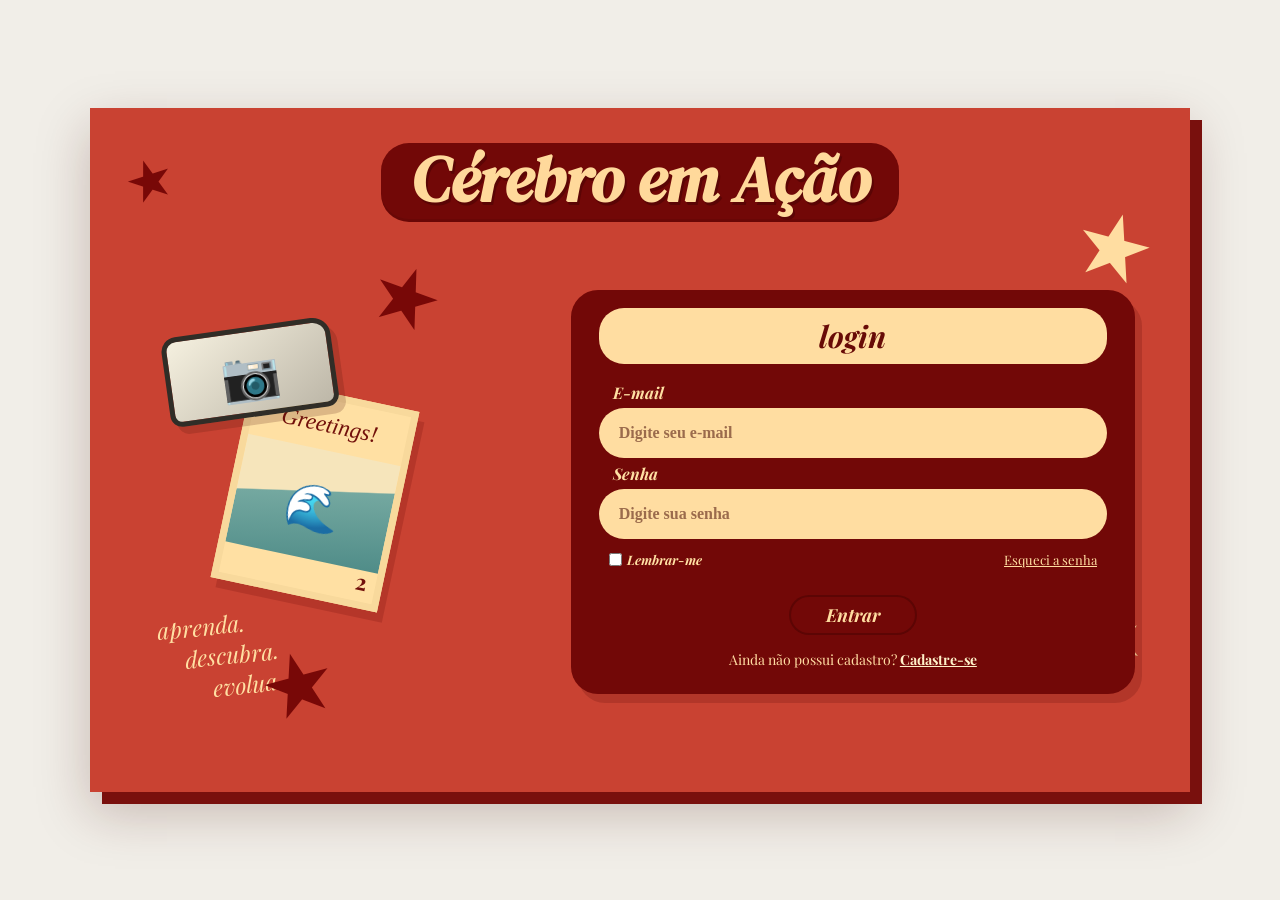
<file: index.html>
<!DOCTYPE html>
<html lang="pt-BR">
<head>
    <meta charset="UTF-8">
    <meta name="viewport" content="width=device-width, initial-scale=1.0">

    <title>Cérebro em Ação</title>

    <link rel="stylesheet" href="index.css">
</head>

<body>

    <main class="pagina">

        <!-- ESTRELAS DECORATIVAS -->
        <div class="estrela estrela-1">★</div>
        <div class="estrela estrela-2">★</div>
        <div class="estrela estrela-3">★</div>
        <div class="estrela estrela-4">★</div>
        <div class="estrela estrela-5">★</div>

        <!-- CABEÇALHO -->
        <header class="cabecalho">
            <h1>Cérebro em Ação</h1>
        </header>


        <!-- ÁREA PRINCIPAL -->
        <section class="conteudo">

            <!-- LADO ESQUERDO -->
            <div class="decoracao">

                <div class="camera">
                    📷
                </div>

                <div class="cartao">
                    <div class="cartao-texto">
                        Greetings!
                    </div>

                    <div class="cartao-paisagem">
                        🌊
                    </div>

                    <div class="cartao-preco">
                        2
                    </div>
                </div>

                <div class="frase">
                    <span>aprenda.</span>
                    <span>descubra.</span>
                    <span>evolua.</span>
                </div>

            </div>


            <!-- LADO DIREITO -->
            <div class="area-formulario">

                <!-- LOGIN -->
                <div class="formulario" id="login">

                    <h2>login</h2>

                    <label for="email-login">E-mail</label>
                    <input
                        type="email"
                        id="email-login"
                        placeholder="Digite seu e-mail"
                    >

                    <label for="senha-login">Senha</label>
                    <input
                        type="password"
                        id="senha-login"
                        placeholder="Digite sua senha"
                    >

                    <div class="opcoes">
                        <label class="lembrar">
                            <input type="checkbox">
                            Lembrar-me
                        </label>

                        <a href="#">Esqueci a senha</a>
                    </div>

                    <button type="submit">
                        Entrar
                    </button>

                    <p class="troca">
                        Ainda não possui cadastro?
                        <a href="#cadastro">Cadastre-se</a>
                    </p>

                </div>


                <!-- CADASTRO -->
                <div class="formulario cadastro" id="cadastro">

                    <h2>cadastro</h2>

                    <label for="nome">Nome:</label>
                    <input
                        type="text"
                        id="nome"
                        placeholder="Digite seu nome"
                    >

                    <label for="serie">Série:</label>
                    <input
                        type="text"
                        id="serie"
                        placeholder="Digite sua série"
                    >

                    <label for="email">E-mail Educacional:</label>
                    <input
                        type="email"
                        id="email"
                        placeholder="Digite seu e-mail"
                    >

                    <label for="rm">RM:</label>
                    <input
                        type="text"
                        id="rm"
                        placeholder="Digite seu RM"
                    >

                    <label for="senha">Senha:</label>
                    <input
                        type="password"
                        id="senha"
                        placeholder="Crie uma senha"
                    >

                    <button type="submit">
                        Cadastrar
                    </button>

                    <p class="troca">
                        Já possui uma conta?
                        <a href="#login">Entrar</a>
                    </p>

                </div>

            </div>

        </section>

    </main>

</body>
</html>
</file>
<file: index.css>
@import url('https://fonts.googleapis.com/css2?family=DM+Serif+Display:ital@0;1&family=Playfair+Display:ital,wght@0,700;1,700&display=swap');


* {
    margin: 0;
    padding: 0;
    box-sizing: border-box;
}

body {
    min-height: 100vh;

    background: #f1eee8;

    font-family: "Playfair Display", Georgia, serif;

    display: flex;
    justify-content: center;
    align-items: center;

    padding: 25px;
}

.pagina {
    position: relative;

    width: 100%;
    max-width: 1100px;
    min-height: 650px;

    overflow: hidden;

    background: #c94232;

    padding: 35px 55px 45px;

    box-shadow:
        12px 12px 0 #79100d,
        0 20px 50px rgba(70, 20, 10, 0.25);
}

.cabecalho {
    display: flex;
    justify-content: center;

    margin-bottom: 15px;
}

.cabecalho h1 {
    position: relative;
    z-index: 5;

    background: #720807;

    color: #ffd99b;

    font-family: "DM Serif Display", Georgia, serif;

    font-size: clamp(38px, 5vw, 64px);

    font-style: italic;

    line-height: 1;

    padding: 5px 30px 10px;

    border-radius: 28px;

    text-shadow: 2px 3px 0 #5b0505;

    box-shadow:
        inset 0 -3px 0 rgba(0,0,0,0.08);
}

.conteudo {
    min-height: 510px;

    display: grid;

    grid-template-columns: 43% 57%;

    align-items: center;
}


.decoracao {
    position: relative;

    height: 460px;
}

.camera {
    position: absolute;

    top: 65px;
    left: 20px;

    width: 170px;
    height: 90px;

    background: linear-gradient(
        145deg,
        #f5f0df,
        #bdb7a8
    );

    border: 5px solid #302d27;

    border-radius: 15px 18px 12px 12px;

    transform: rotate(-8deg);

    z-index: 5;

    display: flex;
    align-items: center;
    justify-content: center;

    font-size: 48px;

    box-shadow:
        6px 8px 0 rgba(80, 20, 10, 0.2);
}

.cartao {
    position: absolute;

    top: 130px;
    left: 85px;

    width: 170px;
    height: 205px;

    background: #ffe0a3;

    border: 7px solid #f8d99c;

    transform: rotate(12deg);

    box-shadow:
        7px 9px 0 rgba(91, 5, 5, 0.18);

    overflow: hidden;

    z-index: 3;
}

.cartao-texto {
    height: 50px;

    display: flex;
    align-items: center;
    justify-content: center;

    color: #72100b;

    font-family: Georgia, serif;

    font-size: 23px;

    font-style: italic;
}

.cartao-paisagem {
    height: 110px;

    background:
        linear-gradient(
            170deg,
            #f6e5bb 0%,
            #f6e5bb 40%,
            #74a8a0 41%,
            #4f8c88 100%
        );

    display: flex;
    align-items: center;
    justify-content: center;

    font-size: 45px;
}

.cartao-preco {
    position: absolute;

    right: 8px;
    bottom: 5px;

    color: #72100b;

    font-weight: bold;

    font-size: 22px;
}

.frase {
    position: absolute;

    bottom: 20px;
    left: 15px;

    display: flex;
    flex-direction: column;

    color: #ffe0a3;

    font-size: 23px;

    font-style: italic;

    transform: rotate(-6deg);
}

.frase span:nth-child(2) {
    margin-left: 25px;
}

.frase span:nth-child(3) {
    margin-left: 50px;
}

.area-formulario {
    position: relative;

    z-index: 10;

    width: 100%;
}

.formulario {
    width: 100%;

    background: #720807;

    border-radius: 27px;

    padding: 18px 28px 25px;

    box-shadow:
        7px 9px 0 rgba(74, 0, 0, 0.18);

    display: flex;
    flex-direction: column;
}

.formulario h2 {
    background: #ffdda1;

    color: #680b07;

    text-align: center;

    font-size: 30px;

    font-style: italic;

    border-radius: 25px;

    padding: 8px;

    margin-bottom: 13px;
}

.formulario label {
    color: #ffe0a3;

    font-size: 16px;

    font-weight: bold;

    font-style: italic;

    margin: 5px 14px 5px;
}

.formulario input[type="text"],
.formulario input[type="email"],
.formulario input[type="password"] {
    width: 100%;

    height: 50px;

    border: none;

    outline: none;

    border-radius: 25px;

    background: #ffdda1;

    color: #650806;

    padding: 0 20px;

    font-family: Georgia, serif;

    font-size: 16px;

    font-weight: bold;

    transition: 0.2s;
}

.formulario input::placeholder {
    color: #9b6b4c;
}

.formulario input[type="text"]:focus,
.formulario input[type="email"]:focus,
.formulario input[type="password"]:focus {
    background: #fff0ca;

    box-shadow:
        0 0 0 4px #f6a238;
}

.opcoes {
    display: flex;

    justify-content: space-between;

    align-items: center;

    margin: 12px 10px 15px;
}

.opcoes a {
    color: #ffdda1;

    font-size: 13px;

    text-decoration: underline;
}

.lembrar {
    display: flex;

    align-items: center;

    gap: 5px;

    margin: 0 !important;

    font-size: 13px !important;
}

.lembrar input {
    accent-color: #ffb13b;
}

.formulario button {
    align-self: center;

    border: none;

    background: #720807;

    color: #ffdda1;

    font-family: "Playfair Display", Georgia, serif;

    font-size: 18px;

    font-style: italic;

    font-weight: bold;

    padding: 6px 35px;

    border-radius: 20px;

    cursor: pointer;

    margin-top: 14px;

    box-shadow:
        0 0 0 2px #5c0504;

    transition: 0.2s;
}

.formulario button:hover {
    background: #4e0504;

    color: #fff0ca;

    transform: scale(1.05);
}

.troca {
    color: #ffdba2;

    text-align: center;

    font-size: 14px;

    margin-top: 17px;
}

.troca a {
    color: #fff1c9;

    font-weight: bold;

    text-decoration: underline;
}

.cadastro {
    display: none;
}

#cadastro:target {
    display: flex;
}

#cadastro:target ~ * {
    display: none;
}


/* quando cadastro estiver selecionado,
   o login desaparece */
body:has(#cadastro:target) #login {
    display: none;
}

.estrela {
    position: absolute;

    color: #780807;

    font-family: Arial, sans-serif;

    line-height: 1;

    z-index: 2;
}

.estrela-1 {
    top: 45px;
    left: 35px;

    font-size: 55px;

    transform: rotate(-18deg);
}

.estrela-2 {
    top: 150px;
    left: 280px;

    font-size: 80px;

    transform: rotate(20deg);
}

.estrela-3 {
    bottom: 65px;
    left: 170px;

    font-size: 85px;

    transform: rotate(-15deg);
}

.estrela-4 {
    top: 95px;
    right: 35px;

    color: #ffdda1;

    font-size: 90px;

    transform: rotate(15deg);
}

.estrela-5 {
    bottom: 120px;
    right: 45px;

    color: #ffdda1;

    font-size: 65px;

    transform: rotate(-20deg);
}


@media (max-width: 850px) {

    body {
        padding: 10px;
    }

    .pagina {
        padding: 25px 20px 35px;

        min-height: auto;
    }

    .cabecalho h1 {
        font-size: 38px;

        padding: 8px 20px;
    }

    .conteudo {
        grid-template-columns: 1fr;

        gap: 20px;
    }

    .decoracao {
        height: 260px;

        transform: scale(0.8);
    }

    .area-formulario {
        max-width: 600px;

        margin: auto;
    }
}


@media (max-width: 500px) {

    .cabecalho h1 {
        font-size: 29px;
    }

    .decoracao {
        display: none;
    }

    .conteudo {
        min-height: auto;
    }

    .formulario {
        padding: 15px 18px 20px;
    }

    .formulario h2 {
        font-size: 25px;
    }

    .estrela {
        opacity: 0.5;
    }
}
</file>
